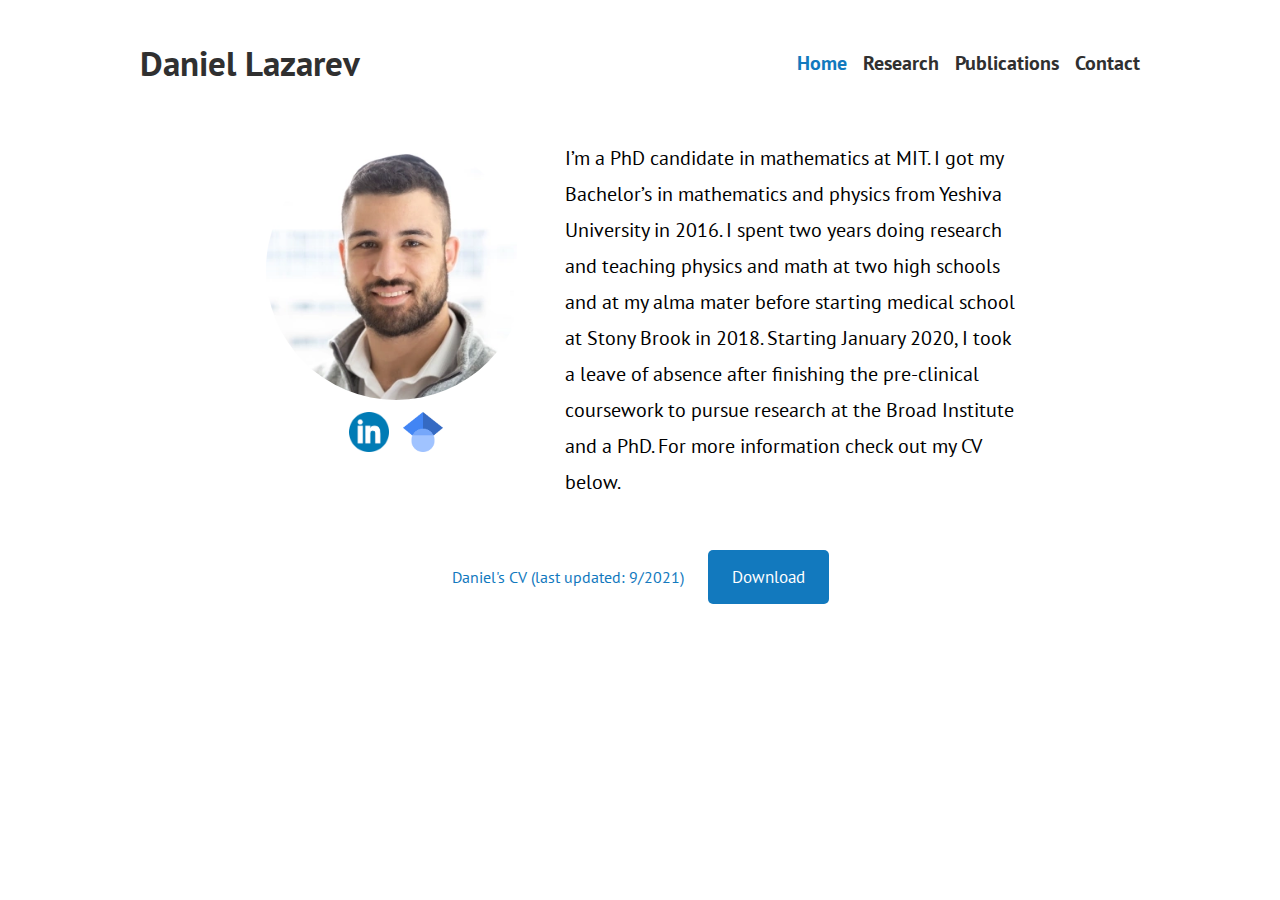
<file: index.html>
<!DOCTYPE html>
<html lang="en">
<head>
    <meta charset="UTF-8">
    <meta http-equiv="X-UA-Compatible" content="IE=edge">
    <meta name="viewport" content="width=device-width, initial-scale=1.0">
    <link rel="stylesheet" href="./styles/styles.css">
    <link rel="preconnect" href="https://fonts.googleapis.com">
    <link rel="preconnect" href="https://fonts.gstatic.com" crossorigin>
    <link href="https://fonts.googleapis.com/css2?family=PT+Sans:wght@400;700&display=swap" rel="stylesheet">
    <title>Daniel Lazarev</title>
    <link rel="icon" type="image/x-icon" href="./images/favicon.ico">
</head>
<body>
    <nav>
        <a id="title" href=".">Daniel Lazarev</a>
        <ul>
            <li><a href="." style="color: #1279BE;">Home</a></li>
            <li><a href="research/">Research</a></li>
            <li><a href="publications/"> Publications</a></li>
            <li><a href="contact/">Contact</a></li>
        </ul>
    </nav>
    
    <div class="content home" >
        <div id="img-and-social">
            <img id="head-img" src="images/lazarev-headshot.webp">
            <a href="https://www.linkedin.com/in/daniellazarev">
                <img class="home-icons" id="linkedin" src="../images/linkedin_icon.png"></a>
            <a class="home" href="https://scholar.google.com/citations?user=PNTlXGsAAAAJ&hl=en">
                <img class="home-icons" id="scholar"  src="../images/google_scholar_icon.png"></a>
        </div>
        <p id="home-summary">I’m a PhD candidate in mathematics at MIT. I got my
             Bachelor’s in mathematics and physics from Yeshiva University in 
             2016. I spent two years doing research and teaching physics and 
             math at two high schools and at my alma mater before starting 
             medical school at Stony Brook in 2018. Starting January 2020, I 
             took a leave of absence after finishing the pre-clinical coursework 
             to pursue research at the Broad Institute and a PhD. For more 
             information check out my CV below.</p>
    </div>

    <!-- <nav>
        <a id="title" href="../index.html">Daniel Lazarev</a>
        <ul>
            <li><a href="index.html" style="color: #1279BE;">Home</a></li>
            <li><a href="html/research.html">Research</a></li>
            <li><a href="html/publications.html"> Publications</a></li>
            <li><a href="html/contact.html">Contact</a></li>
        </ul>
    </nav> -->
    <div id="download-content">
        <a id="cv-word" href="./files/CV_Lazarev_web.pdf">Daniel's CV (last updated: 9/2021)</a>
        <a id="cv-button" href="./files/CV_Lazarev_web.pdf" download>Download</a>
    </div>
    

</body>
</html>
</file>
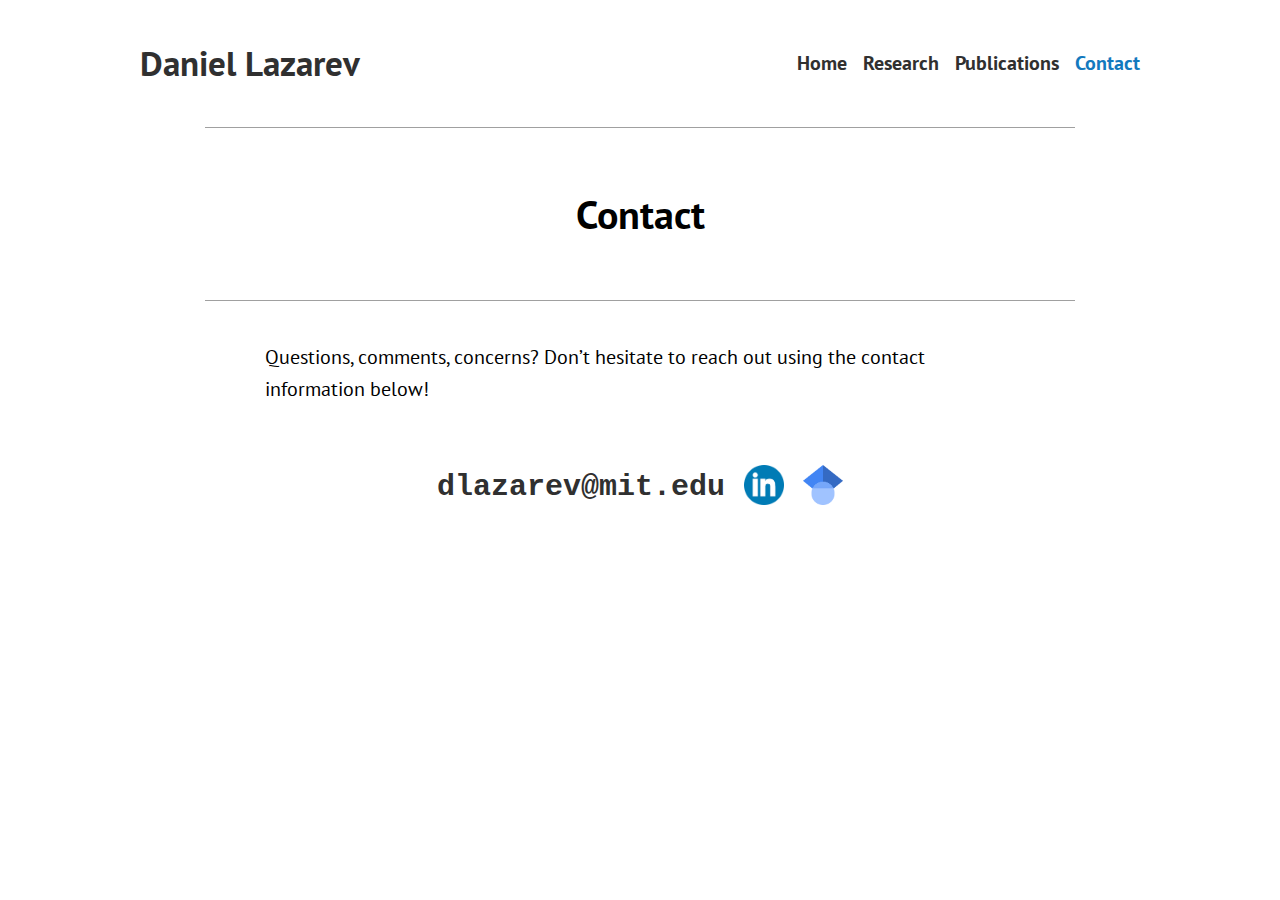
<file: contact/index.html>
<!DOCTYPE html>
<html lang="en">
<head>
    <meta charset="UTF-8">
    <meta http-equiv="X-UA-Compatible" content="IE=edge">
    <meta name="viewport" content="width=device-width, initial-scale=1.0">
    <link rel="stylesheet" href="../styles/styles.css"">
    <link rel="preconnect" href="https://fonts.googleapis.com">
    <link rel="preconnect" href="https://fonts.gstatic.com" crossorigin>
    <link href="https://fonts.googleapis.com/css2?family=PT+Sans:wght@400;700&display=swap" rel="stylesheet">
    <title>Daniel Lazarev</title>
    <link rel="icon" type="image/x-icon" href="../images/favicon.ico">
</head>
<body>
    <nav>
        <a id="title" href="../index.html">Daniel Lazarev</a>
        <ul>
            <li><a href="..">Home</a></li>
            <li><a href="../research">Research</a></li>
            <li><a href="../publications/"> Publications</a></li>
            <li><a href="../contact/" style="color: #1279BE;">Contact</a></li>
        </ul>
    </nav>

    <h1>Contact</h1>
    <div class="content">
        <p>Questions, comments, concerns? Don’t hesitate to reach out using 
            the contact information below!</p>
            
    </div>
    
    <div id="contact-info" style="text-align: center;">
        <a href="mailto:dlazarev@mit.edu" style="font-family: courier; 
        font-size: 30px; font-weight: 700; display: inline-block;">
        dlazarev@mit.edu</a>
        <a href="https://www.linkedin.com/in/daniellazarev">
            <img src="../images/linkedin_icon.png" height="40px"
            style="display: inline-block; position:relative; top: 10px;
            margin: 0 15px;"></a>
        <a href="https://scholar.google.com/citations?user=PNTlXGsAAAAJ&hl=en">
            <img src="../images/google_scholar_icon.png" height="40px"
            style="display: inline-block; position:relative; top: 10px;"></a>
    </div>
</body>
</html>
</file>
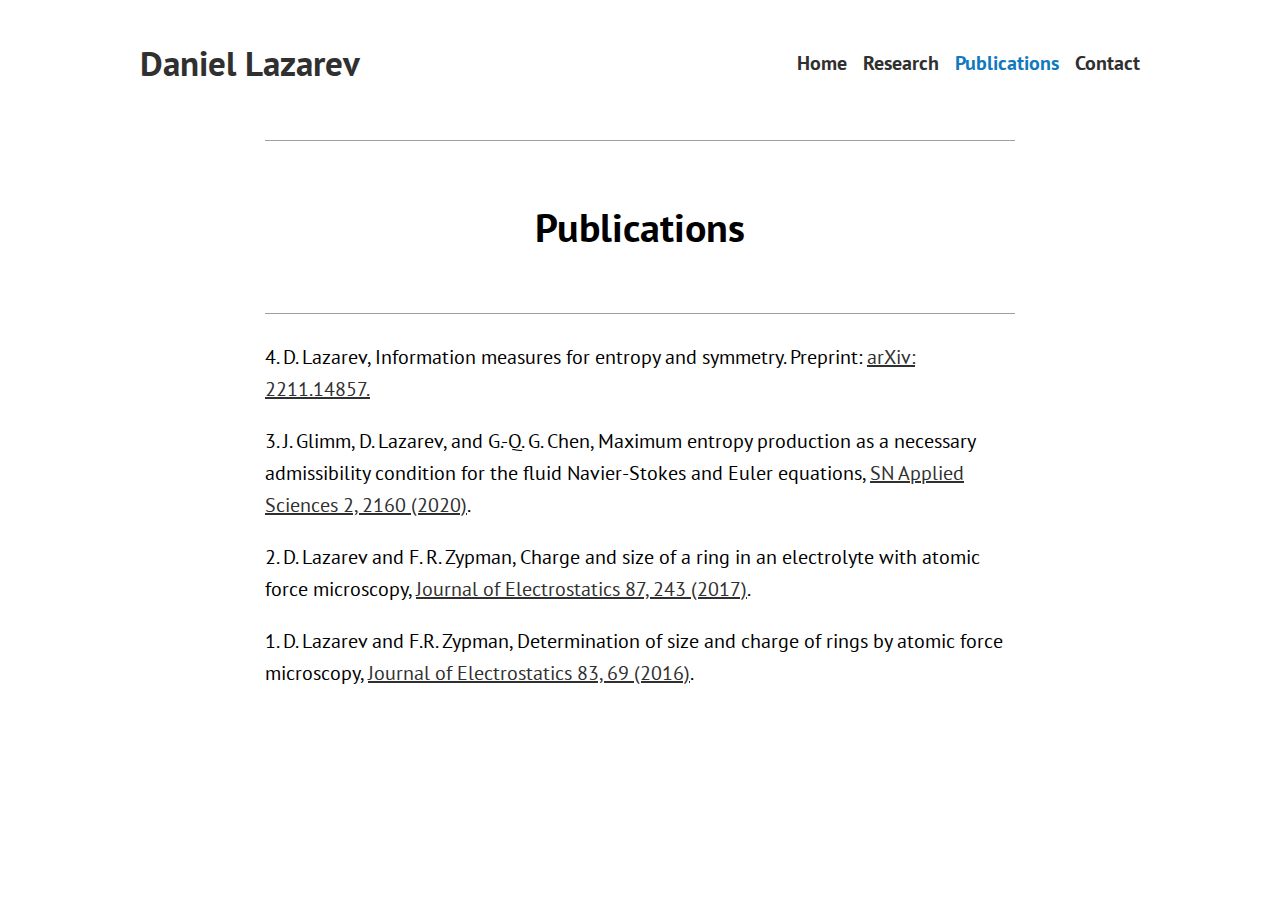
<file: publications/index.html>
<!DOCTYPE html>
<html lang="en">
<head>
    <meta charset="UTF-8">
    <meta http-equiv="X-UA-Compatible" content="IE=edge">
    <meta name="viewport" content="width=device-width, initial-scale=1.0">
    <link rel="stylesheet" href="../styles/styles.css">
    <link rel="preconnect" href="https://fonts.googleapis.com">
    <link rel="preconnect" href="https://fonts.gstatic.com" crossorigin>
    <link href="https://fonts.googleapis.com/css2?family=PT+Sans:wght@400;700&display=swap" rel="stylesheet">
    <title>Daniel Lazarev</title>
    <link rel="icon" type="image/x-icon" href="../images/favicon.ico">
</head>
<body>
    <nav>
        <a id="title" href="..">Daniel Lazarev</a>
        <ul>
            <li><a href="..">Home</a></li>
            <li><a href="../research/">Research</a></li>
            <li><a href="../publications/" style="color: #1279BE;"> Publications</a></li>
            <li><a href="../contact/">Contact</a></li>
        </ul>
    </nav>

    <div class="content research">

        <h1>Publications</h1>
        <p>4. D. Lazarev, Information measures for entropy and symmetry. Preprint: <a href="https://arxiv.org/abs/2211.14857">arXiv: 2211.14857.</a></p>
        <p>3. J. Glimm, D. Lazarev, and G.-Q. G. Chen, Maximum entropy production as a necessary admissibility condition for the fluid Navier-Stokes and Euler equations, <a href="https://rdcu.be/cbMjb">SN Applied Sciences 2, 2160 (2020)</a>.</p>
        <p>2. D. Lazarev and F. R. Zypman, Charge and size of a ring in an electrolyte with atomic force microscopy, <a href="https://doi.org/10.1016/j.elstat.2017.05.004">Journal of Electrostatics 87, 243 (2017)</a>.</p>
        <p>1. D. Lazarev and F.R. Zypman, Determination of size and charge of rings by atomic force microscopy, <a href="https://doi.org/10.1016/j.elstat.2016.07.008">Journal of Electrostatics 83, 69 (2016)</a>.</p>
    </div>

</body>
</html>
</file>
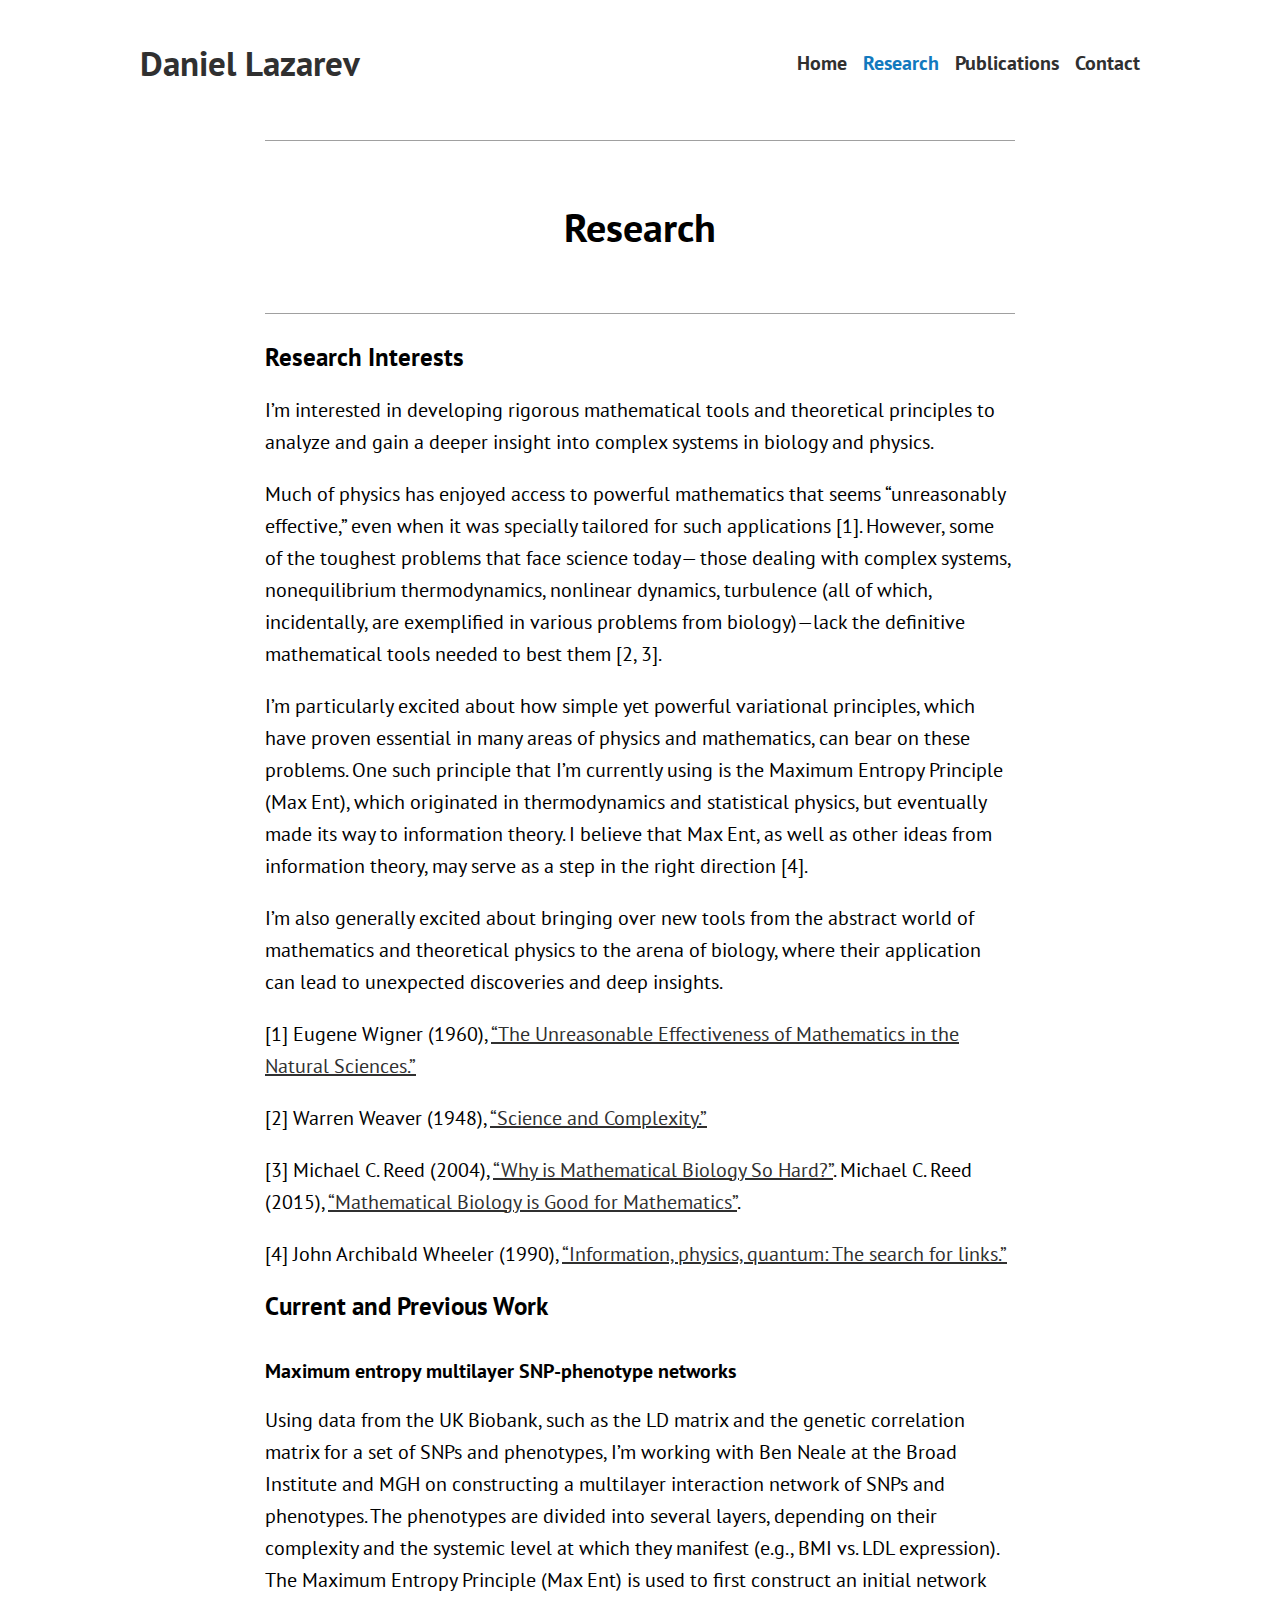
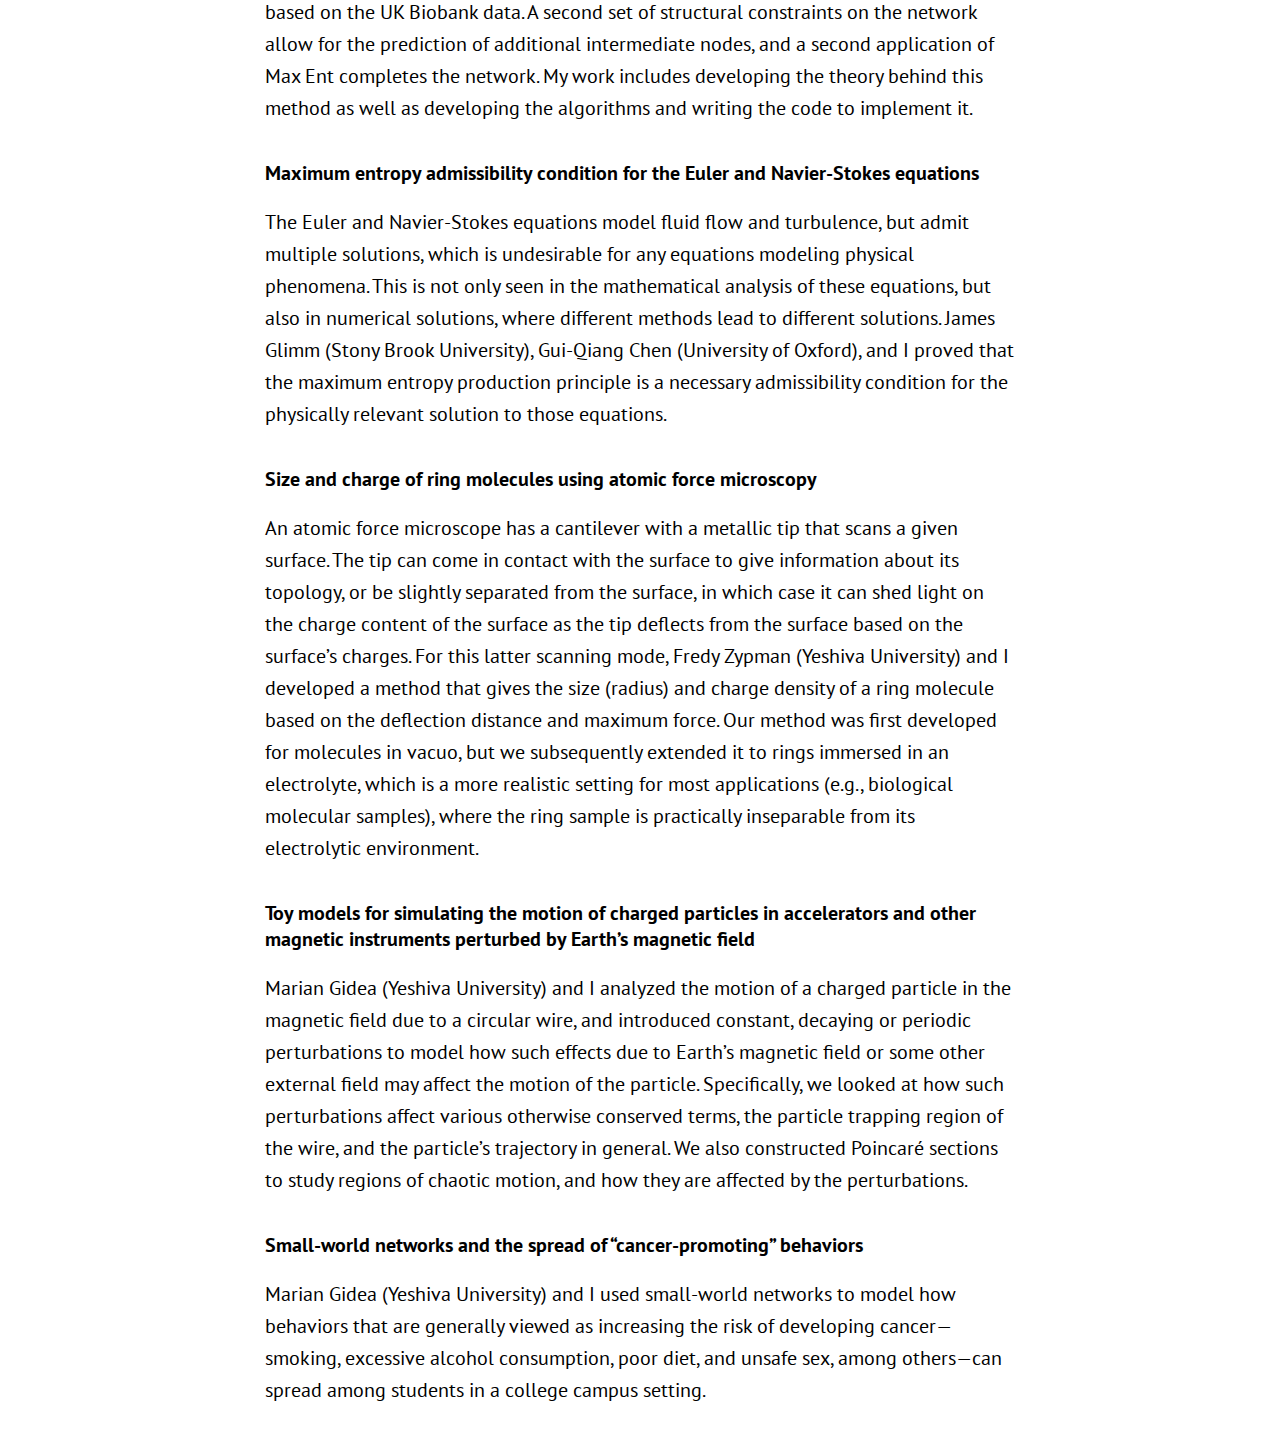
<file: research/index.html>
<!DOCTYPE html>
<html lang="en">
<head>
    <meta charset="UTF-8">
    <meta http-equiv="X-UA-Compatible" content="IE=edge">
    <meta name="viewport" content="width=device-width, initial-scale=1.0">
    <link rel="stylesheet" href="../styles/styles.css"">
    <link rel="preconnect" href="https://fonts.googleapis.com">
    <link rel="preconnect" href="https://fonts.gstatic.com" crossorigin>
    <link href="https://fonts.googleapis.com/css2?family=PT+Sans:wght@400;700&display=swap" rel="stylesheet">
    <title>Daniel Lazarev</title>
    <link rel="icon" type="image/x-icon" href="../images/favicon.ico">
</head>
<body>
    <nav>
        <a id="title" href="..">Daniel Lazarev</a>
        <ul>
            <li><a href="..">Home</a></li>
            <li><a href="../research/" style="color: #1279BE;">Research</a></li>
            <li><a href="../publications/"> Publications</a></li>
            <li><a href="../contact/">Contact</a></li>
        </ul>
    </nav>
    
    <div class="content research">
        <h1>Research</h1>
        <h2>Research Interests</h2>
        <p>I’m interested in developing rigorous mathematical tools and theoretical principles to analyze and gain a deeper insight into complex systems in biology and physics.</p>
        <p>Much of physics has enjoyed access to powerful mathematics that seems “unreasonably effective,” even when it was specially tailored for such applications [1]. However, some of the toughest problems that face science today— those dealing with complex systems, nonequilibrium thermodynamics, nonlinear dynamics, turbulence (all of which, incidentally, are exemplified in various problems from biology)—lack the definitive mathematical tools needed to best them [2, 3].</p>
        <p>I’m particularly excited about how simple yet powerful variational principles, which have proven essential in many areas of physics and mathematics, can bear on these problems. One such principle that I’m currently using is the Maximum Entropy Principle (Max Ent), which originated in thermodynamics and statistical physics, but eventually made its way to information theory. I believe that Max Ent, as well as other ideas from information theory, may serve as a step in the right direction [4].</p>
        <p>I’m also generally excited about bringing over new tools from the abstract world of mathematics and theoretical physics to the arena of biology, where their application can lead to unexpected discoveries and deep insights.</p>
        
        
        <p>[1] Eugene Wigner (1960), <a href="https://www.maths.ed.ac.uk/~v1ranick/papers/wigner.pdf">“The Unreasonable Effectiveness of Mathematics in the Natural Sciences.”</a></p>
        <p>[2] Warren Weaver (1948), <a href="https://people.physics.anu.edu.au/~tas110/Teaching/Lectures/L1/Material/WEAVER1947.pdf">“Science and Complexity.”</a></p>
        <p>[3] Michael C. Reed (2004), <a href="https://people.math.osu.edu/olmez.1/stuff/reed_whyismathbiosohard.pdf">“Why is Mathematical Biology So Hard?”</a>. Michael C. Reed (2015), <a href="http://www.ams.org/notices/201510/rnoti-p1172.pdf">“Mathematical Biology is Good for Mathematics”</a>.</p>
        <p>[4] John Archibald Wheeler (1990), <a href="https://cqi.inf.usi.ch/qic/wheeler.pdf">“Information, physics, quantum: The search for links.”</a></p>
        
        <h2>Current and Previous Work</h2>
        <h3>Maximum entropy multilayer SNP-phenotype networks</h3>
        <p>Using data from the UK Biobank, such as the LD matrix and the genetic correlation matrix for a set of SNPs and phenotypes, I’m working with Ben Neale at the Broad Institute and MGH on constructing a multilayer interaction network of SNPs and phenotypes. The phenotypes are divided into several layers, depending on their complexity and the systemic level at which they manifest (e.g., BMI vs. LDL expression). The Maximum Entropy Principle (Max Ent) is used to first construct an initial network based on the UK Biobank data. A second set of structural constraints on the network allow for the prediction of additional intermediate nodes, and a second application of Max Ent completes the network. My work includes developing the theory behind this method as well as developing the algorithms and writing the code to implement it.</p>
        
        <h3>Maximum entropy admissibility condition for the Euler and Navier-Stokes equations</h3>
        <p>The Euler and Navier-Stokes equations model fluid flow and turbulence, but admit multiple solutions, which is undesirable for any equations modeling physical phenomena. This is not only seen in the mathematical analysis of these equations, but also in numerical solutions, where different methods lead to different solutions. James Glimm (Stony Brook University), Gui-Qiang Chen (University of Oxford), and I proved that the maximum entropy production principle is a necessary admissibility condition for the physically relevant solution to those equations.</p>
        
        <h3>Size and charge of ring molecules using atomic force microscopy</h3>
        <p>An atomic force microscope has a cantilever with a metallic tip that scans a given surface. The tip can come in contact with the surface to give information about its topology, or be slightly separated from the surface, in which case it can shed light on the charge content of the surface as the tip deflects from the surface based on the surface’s charges. For this latter scanning mode, Fredy Zypman (Yeshiva University) and I developed a method that gives the size (radius) and charge density of a ring molecule based on the deflection distance and maximum force. Our method was first developed for molecules in vacuo, but we subsequently extended it to rings immersed in an electrolyte, which is a more realistic setting for most applications (e.g., biological molecular samples), where the ring sample is practically inseparable from its electrolytic environment.</p>
        
        <h3>Toy models for simulating the motion of charged particles in accelerators and other magnetic instruments perturbed by Earth’s magnetic field</h3>
        <p>Marian Gidea (Yeshiva University) and I analyzed the motion of a charged particle in the magnetic field due to a circular wire, and introduced constant, decaying or periodic perturbations to model how such effects due to Earth’s magnetic field or some other external field may affect the motion of the particle. Specifically, we looked at how such perturbations affect various otherwise conserved terms, the particle trapping region of the wire, and the particle’s trajectory in general. We also constructed Poincaré sections to study regions of chaotic motion, and how they are affected by the perturbations.</p>
        
        <h3>Small-world networks and the spread of “cancer-promoting” behaviors</h3>
        <p>Marian Gidea (Yeshiva University) and I used small-world networks to model how behaviors that are generally viewed as increasing the risk of developing cancer—smoking, excessive alcohol consumption, poor diet, and unsafe sex, among others—can spread among students in a college campus setting.</p>
    </div>
</body>
</html>
</file>
<file: styles/styles.css>
body {
    margin: auto;
}
nav {
    width: 90%;
    /* padding: 0 70px; */
    max-width: 1000px;
    margin-left: auto;
    margin-right: auto;
    min-height: 60px;
    /* height: auto; */
    margin-top: 40px;
    margin-bottom: 20px;
    position: relative;
    text-align: right;
    /* border: 2px solid greenyellow; */
}

#title {
    display: inline-block;
    font-size: 35px;
    font-family: 'PT Sans', sans-serif;
    /* width: fit-content; */
    font-weight: 700;
    margin-right: 2%;
    /* border: 2px solid red; */
    position: absolute;
    left: 0;
}

nav ul {
    list-style-type: none;
    margin: 0;
    margin-top: 10px;
    padding: 0;
    display: inline-block;

    text-align: right;
    right: 0;
    width: calc(100% - 240px);
    min-width: 200px;
    /* border: 2px solid pink; */
}

nav ul li {
    display: inline;
    font-size: 20px;
    font-family: "PT Sans", sans-serif;
    font-weight: 700;
    margin-left: 12px;
    /* border: 1px solid blue; */
}

@media screen and (max-width: 500px) {
    body  {
        /* background-color: lightblue; */
    }
    nav {
        text-align: center;
    }
    #title {
        position: relative;
    }
    nav ul {
        text-align: center;
    }
}

a:link, a:visited{
    color: #303030;
    text-decoration: none;
}

a:hover{
    color: #1279BE;
    text-decoration: none;
}

.research a {
    text-decoration: underline;
}

h1 {
    font-size: 40px;
    font-family: "PT Sans", sans-serif;
    font-weight: 700px;
    text-align: center;
    padding: 60px;
    border-top: 1px solid rgb(160,160,160);
    border-bottom: 1px solid rgb(160,160,160);
    max-width: 750px;
    margin-left: auto;
    margin-right: auto;
}

h2 {
    font-size: 25px;
    font-weight: 700px;
    font-family: "PT Sans", sans-serif;
    max-width: 750px;
    margin-left: auto;
    margin-right: auto;
    
}

h3 {
    font-family: "PT Sans", sans-serif;
    font-size: 20px;
    max-width: 750px;
    margin-left: auto;
    margin-right: auto;
    margin-top: 36px;
}

p {
    font-size: 20px;
    font-family: "PT Sans", sans-serif;
    line-height: 32px;
    max-width: 750px;
    margin-left: auto;
    margin-right: auto;
}

.content {
    margin-top: 40px;
    margin-left: auto;
    margin-right: auto;
    margin-bottom: 50px;
    padding: 0px 20px;

    position: relative;
    max-width: 750px;
    
    height: auto;
    
    
    /* border: 2px solid blue; */
}
div.home {
    text-align: right;
}

#img-and-social {
    /* border: 2px solid purple; */

    width: 35%;
    height: auto;
    /* border-radius: 50%; */
    float: left;
    /* position: absolute; */
    left: 20px;
    text-align: center;
}

#head-img {
    width:99%;
    border-radius: 50%;
    /* float: left; */
    /* position: absolute; */
    /* left: 20px; */
    
    /* border: 2px solid aqua; */
}

.home-icons {
    /* border: 2px solid lightcoral; */
    display: inline-block; 
    position: relative;
    /* top: 10px; */
    margin: 8px 5px;
    max-height: 40px;
    height: 20%;

}




#home-summary {
    display: inline-block;
    text-align: left;
    /* float: right; */
    width: 60%;
    margin: 0;
    
    line-height: 1.8;
    font-weight: 400;
    top: -20px;
    
    /* border: 2px solid aqua; */
}

@media screen and (max-width: 500px) {
    .content {       
        /* text-align: center; */
    }
    div.home {
        text-align: center;
    }
    #img-and-social {
        float: none;
        margin: auto;
        width: 60%;
        text-align: left;
        position: relative;
        left: 0px;
    }
    #head-img {
        width: calc(100% - 45px);
        /* float: left; */
    }
    .home-icons {
        display: block;
        position: absolute;
        right: 0;
        top: 0px;
    }
    #linkedin {
        top: 25%;
    }
    #scholar {
        top: calc(25% + 50px);
    }
    #home-summary {
        display: block;
        width: 100%;
    }
}

#download-content {
    margin-left: auto;
    margin-right: auto;
    width: fit-content;
    text-align: center;
    
    /* border: 2px solid aqua; */
}

#cv-word {
    font-family: "PT Sans", sans-serif;
    color: #1279BE;

    display: inline-block;
    margin-bottom: 10px;
}
#cv-word:hover {
    color: #303030;
}

#cv-button {
    background-color: #1279BE;
    color: white;

    font-family: "PT Sans", sans-serif;
    font-size: 17px;
    
    padding: 16px 24px;
    border-radius: 5px;
    margin-left: 20px;

    display: inline-block;
}

#cv-button:hover {
    background-color: #303030;
}

@media screen and (max-width: 500px) {
    #download-content { max-width: 355px; }
    #cv-button { margin: 0; }
    #contact-info { 
        margin-left:” auto;
        margin-right: auto;
        max-width: 320px; }
}
</file>
